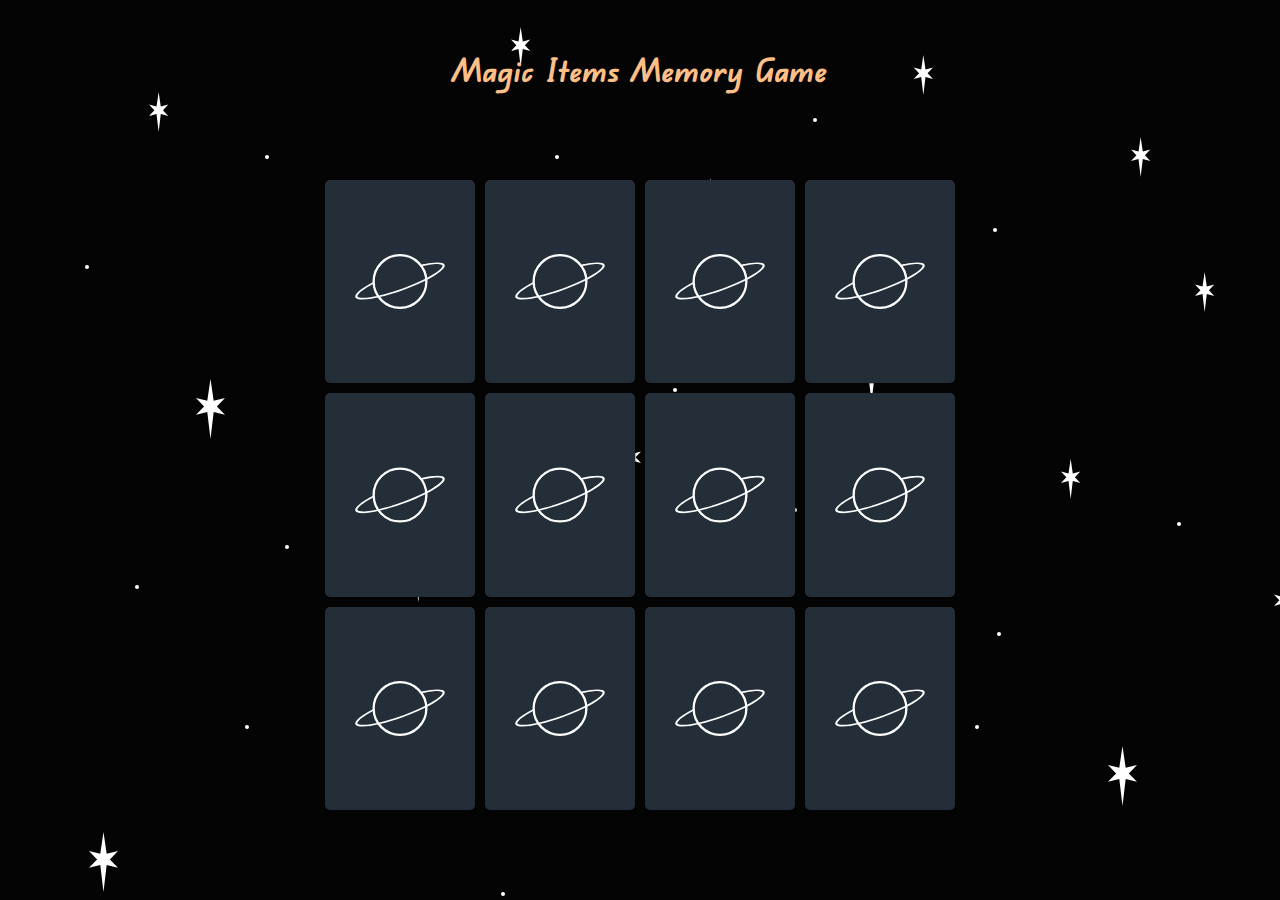
<file: index.html>
<!DOCTYPE html>
<html lang="en">
<head>
  <meta charset="UTF-8">

  <title>Viv Cyber's Memory Game</title>
  <link rel="preconnect" href="https://fonts.googleapis.com">
<link rel="preconnect" href="https://fonts.gstatic.com" crossorigin>
<link href="https://fonts.googleapis.com/css2?family=Edu+QLD+Beginner:wght@400;500;700&display=swap" rel="stylesheet">


  <link rel="stylesheet" href="styles.css">
</head>
<body>
  <div class="title">
    <h1>Magic Items Memory Game</h1>
    
  </div>
  <section class="memory-game">
    
    <div class="memory-card" data-framework="aurelia">
      <img class="front-face" src="./img/pic01.png" alt="Soup" />
      <img class="back-face" src="./img/planet.svg" alt="Planet" />
    </div>
    <div class="memory-card" data-framework="aurelia">
      <img class="front-face" src="./img/pic01.png" alt="Soup" />
      <img class="back-face" src="./img/planet.svg" alt="Planet" />
    </div>

    <div class="memory-card" data-framework="vue">
      <img class="front-face" src="./img/pic02.png" alt="Compass" />
      <img class="back-face" src="./img/planet.svg" alt="Planet" />
    </div>
    <div class="memory-card" data-framework="vue">
      <img class="front-face" src="./img/pic02.png" alt="Compass" />
      <img class="back-face" src="./img/planet.svg" alt="Planet" />
    </div>

    <div class="memory-card" data-framework="angular">
      <img class="front-face" src="./img/pic03.png" alt="Box" />
      <img class="back-face" src="./img/planet.svg" alt="Planet" />
    </div>
    <div class="memory-card" data-framework="angular">
      <img class="front-face" src="./img/pic03.png" alt="Box" />
      <img class="back-face" src="./img/planet.svg" alt="Planet" />
    </div>

    <div class="memory-card" data-framework="ember">
      <img class="front-face" src="./img/pic04.png" alt="Reel" />
      <img class="back-face" src="./img/planet.svg" alt="Planet" />
    </div>
    <div class="memory-card" data-framework="ember">
      <img class="front-face" src="./img/pic04.png" alt="Reel" />
      <img class="back-face" src="./img/planet.svg" alt="Planet" />
    </div>

    <div class="memory-card" data-framework="backbone">
      <img class="front-face" src="./img/pic05.png" alt="Coffee" />
      <img class="back-face" src="./img/planet.svg" alt="Planet" />
    </div>
    <div class="memory-card" data-framework="backbone">
      <img class="front-face" src="./img/pic05.png" alt="Coffee" />
      <img class="back-face" src="./img/planet.svg" alt="Planet" />
    </div>

    <div class="memory-card" data-framework="react">
      <img class="front-face" src="./img/pic06.png" alt="React" />
      <img class="back-face" src="./img/planet.svg" alt="Planet" />
    </div>
    <div class="memory-card" data-framework="react">
      <img class="front-face" src="./img/pic06.png" alt="React" />
      <img class="back-face" src="./img/planet.svg" alt="Planet" />
    </div>
  </section>

  <script src="scripts.js"></script>
</body>
</html>
</file>
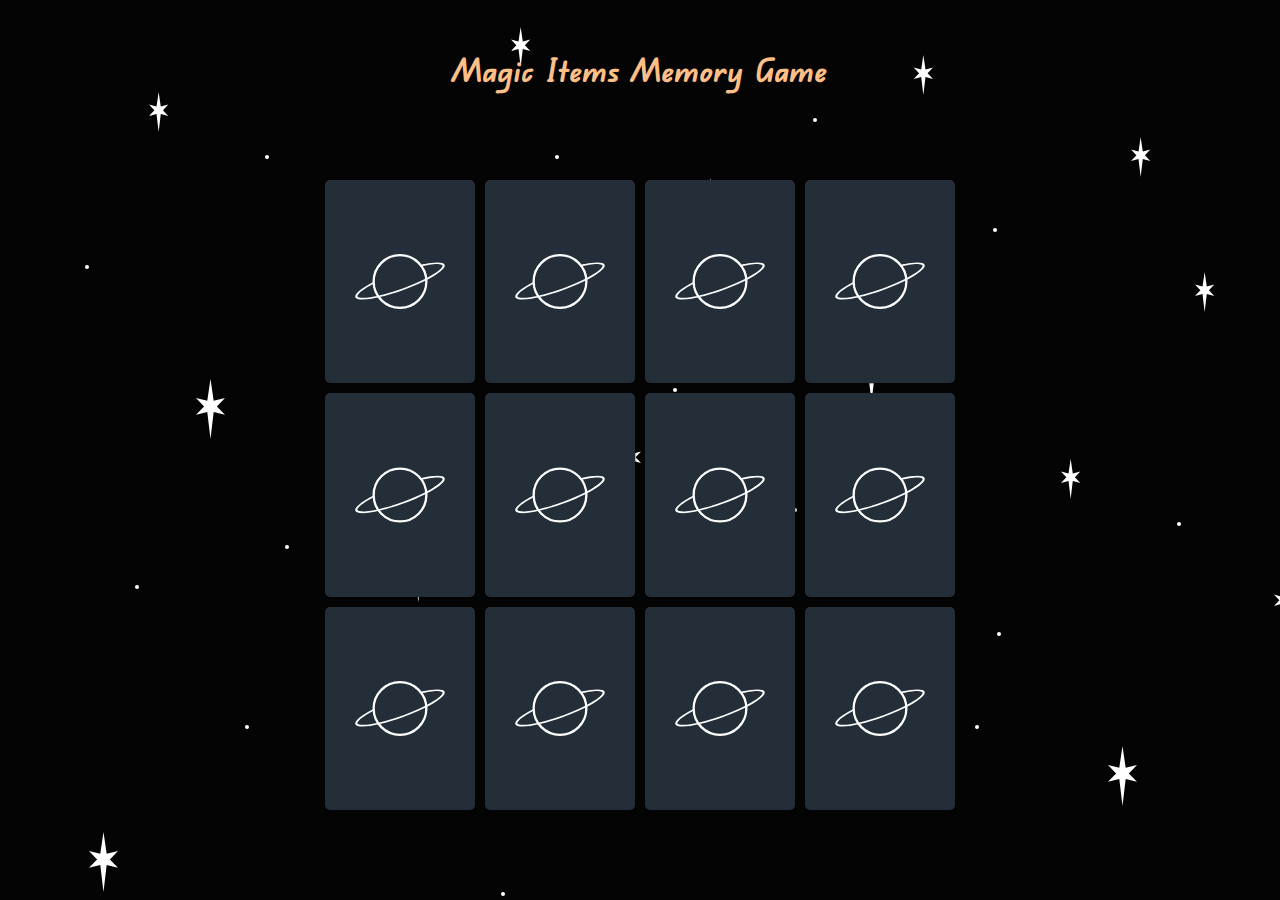
<file: test01/index.html>
<!DOCTYPE html>
<html lang="en">
<head>
  <meta charset="UTF-8">

  <title>Viv Cyber's Memory Game</title>
  <link rel="preconnect" href="https://fonts.googleapis.com">
<link rel="preconnect" href="https://fonts.gstatic.com" crossorigin>
<link href="https://fonts.googleapis.com/css2?family=Edu+QLD+Beginner:wght@400;500;700&display=swap" rel="stylesheet">


  <link rel="stylesheet" href="styles.css">
</head>
<body>
  <div class="title">
    <h1>Magic Items Memory Game</h1>
    
  </div>
  <section class="memory-game">
    
    <div class="memory-card" data-framework="aurelia">
      <img class="front-face" src="../img/pic01.png" alt="Aurelia" />
      <img class="back-face" src="../img/planet.svg" alt="JS Badge" />
    </div>
    <div class="memory-card" data-framework="aurelia">
      <img class="front-face" src="../img/pic01.png" alt="Aurelia" />
      <img class="back-face" src="../img/planet.svg" alt="JS Badge" />
    </div>

    <div class="memory-card" data-framework="vue">
      <img class="front-face" src="../img/pic02.png" alt="Vue" />
      <img class="back-face" src="../img/planet.svg" alt="JS Badge" />
    </div>
    <div class="memory-card" data-framework="vue">
      <img class="front-face" src="../img/pic02.png" alt="Vue" />
      <img class="back-face" src="../img/planet.svg" alt="JS Badge" />
    </div>

    <div class="memory-card" data-framework="angular">
      <img class="front-face" src="../img/pic03.png" alt="Angular" />
      <img class="back-face" src="../img/planet.svg" alt="JS Badge" />
    </div>
    <div class="memory-card" data-framework="angular">
      <img class="front-face" src="../img/pic03.png" alt="Angular" />
      <img class="back-face" src="../img/planet.svg" alt="JS Badge" />
    </div>

    <div class="memory-card" data-framework="ember">
      <img class="front-face" src="../img/pic04.png" alt="Ember" />
      <img class="back-face" src="../img/planet.svg" alt="JS Badge" />
    </div>
    <div class="memory-card" data-framework="ember">
      <img class="front-face" src="../img/pic04.png" alt="Ember" />
      <img class="back-face" src="../img/planet.svg" alt="JS Badge" />
    </div>

    <div class="memory-card" data-framework="backbone">
      <img class="front-face" src="../img/pic05.png" alt="Backbone" />
      <img class="back-face" src="../img/planet.svg" alt="JS Badge" />
    </div>
    <div class="memory-card" data-framework="backbone">
      <img class="front-face" src="../img/pic05.png" alt="Backbone" />
      <img class="back-face" src="../img/planet.svg" alt="JS Badge" />
    </div>

    <div class="memory-card" data-framework="react">
      <img class="front-face" src="../img/pic06.png" alt="React" />
      <img class="back-face" src="../img/planet.svg" alt="JS Badge" />
    </div>
    <div class="memory-card" data-framework="react">
      <img class="front-face" src="../img/pic06.png" alt="React" />
      <img class="back-face" src="../img/planet.svg" alt="JS Badge" />
    </div>
  </section>

  <script src="scripts.js"></script>
</body>
</html>
</file>
<file: styles.css>
* {
  padding: 0;
  margin: 0;
  box-sizing: border-box;
}

body {
  height: 100vh;
  display: flex;
  flex-direction: column;
  background-image: url(./img/startbg.svg);
  
}
.title{
  width: 100%;
  height: 10%;
  display: flex;
  justify-content: center;
  align-items: flex-end;
}
h3{
  color: rgb(107, 227, 248);
 
  text-align: center;
  font-family: 'Edu QLD Beginner';
  font-weight: 300;
}
h1{
  color: rgb(253, 191, 136);
 
  text-align: center;
  font-family: 'Edu QLD Beginner';
  
}

section{
  display: flex;}
.memory-game {
  width: 640px;
  height: 640px;
  margin: auto;
  display: flex;
  flex-wrap: wrap;
  perspective: 1000px;
}

.memory-card {
  width: calc(25% - 10px);
  height: calc(33.333% - 10px);
  margin: 5px;
  position: relative;
  transform: scale(1);
  transform-style: preserve-3d;
  transition: transform .5s;
  box-shadow: 1px 1px 1px rgba(0,0,0,.3);
}

.memory-card:active {
  transform: scale(0.97);
  transition: transform .2s;
}

.memory-card.flip {
  transform: rotateY(180deg);
}

.front-face{
  width: 100%;
  height: 100%;
  padding: 0px;
  outline: 2px solid rgb(253, 191, 136);
  position: absolute;
  border-radius: 5px;
  background: #232e38;
  object-fit: cover;
  backface-visibility: hidden;

}
.back-face {
  width: 100%;
  height: 100%;
  padding: 20px;
  position: absolute;
  border-radius: 5px;
  background: #232e38;
  
  backface-visibility: hidden;
}

.front-face {
  transform: rotateY(180deg);
}
</file>
<file: test01/styles.css>
* {
  padding: 0;
  margin: 0;
  box-sizing: border-box;
}

body {
  height: 100vh;
  display: flex;
  flex-direction: column;
  background-image: url(../img/startbg.svg);
  
}
.title{
  width: 100%;
  height: 10%;
  display: flex;
  justify-content: center;
  align-items: flex-end;
}
h3{
  color: rgb(107, 227, 248);
 
  text-align: center;
  font-family: 'Edu QLD Beginner';
  font-weight: 300;
}
h1{
  color: rgb(253, 191, 136);
 
  text-align: center;
  font-family: 'Edu QLD Beginner';
  
}

section{
  display: flex;}
.memory-game {
  width: 640px;
  height: 640px;
  margin: auto;
  display: flex;
  flex-wrap: wrap;
  perspective: 1000px;
}

.memory-card {
  width: calc(25% - 10px);
  height: calc(33.333% - 10px);
  margin: 5px;
  position: relative;
  transform: scale(1);
  transform-style: preserve-3d;
  transition: transform .5s;
  box-shadow: 1px 1px 1px rgba(0,0,0,.3);
}

.memory-card:active {
  transform: scale(0.97);
  transition: transform .2s;
}

.memory-card.flip {
  transform: rotateY(180deg);
}

.front-face{
  width: 100%;
  height: 100%;
  padding: 0px;
  outline: 2px solid rgb(253, 191, 136);
  position: absolute;
  border-radius: 5px;
  background: #232e38;
  object-fit: cover;
  backface-visibility: hidden;

}
.back-face {
  width: 100%;
  height: 100%;
  padding: 20px;
  position: absolute;
  border-radius: 5px;
  background: #232e38;
  
  backface-visibility: hidden;
}

.front-face {
  transform: rotateY(180deg);
}
</file>
